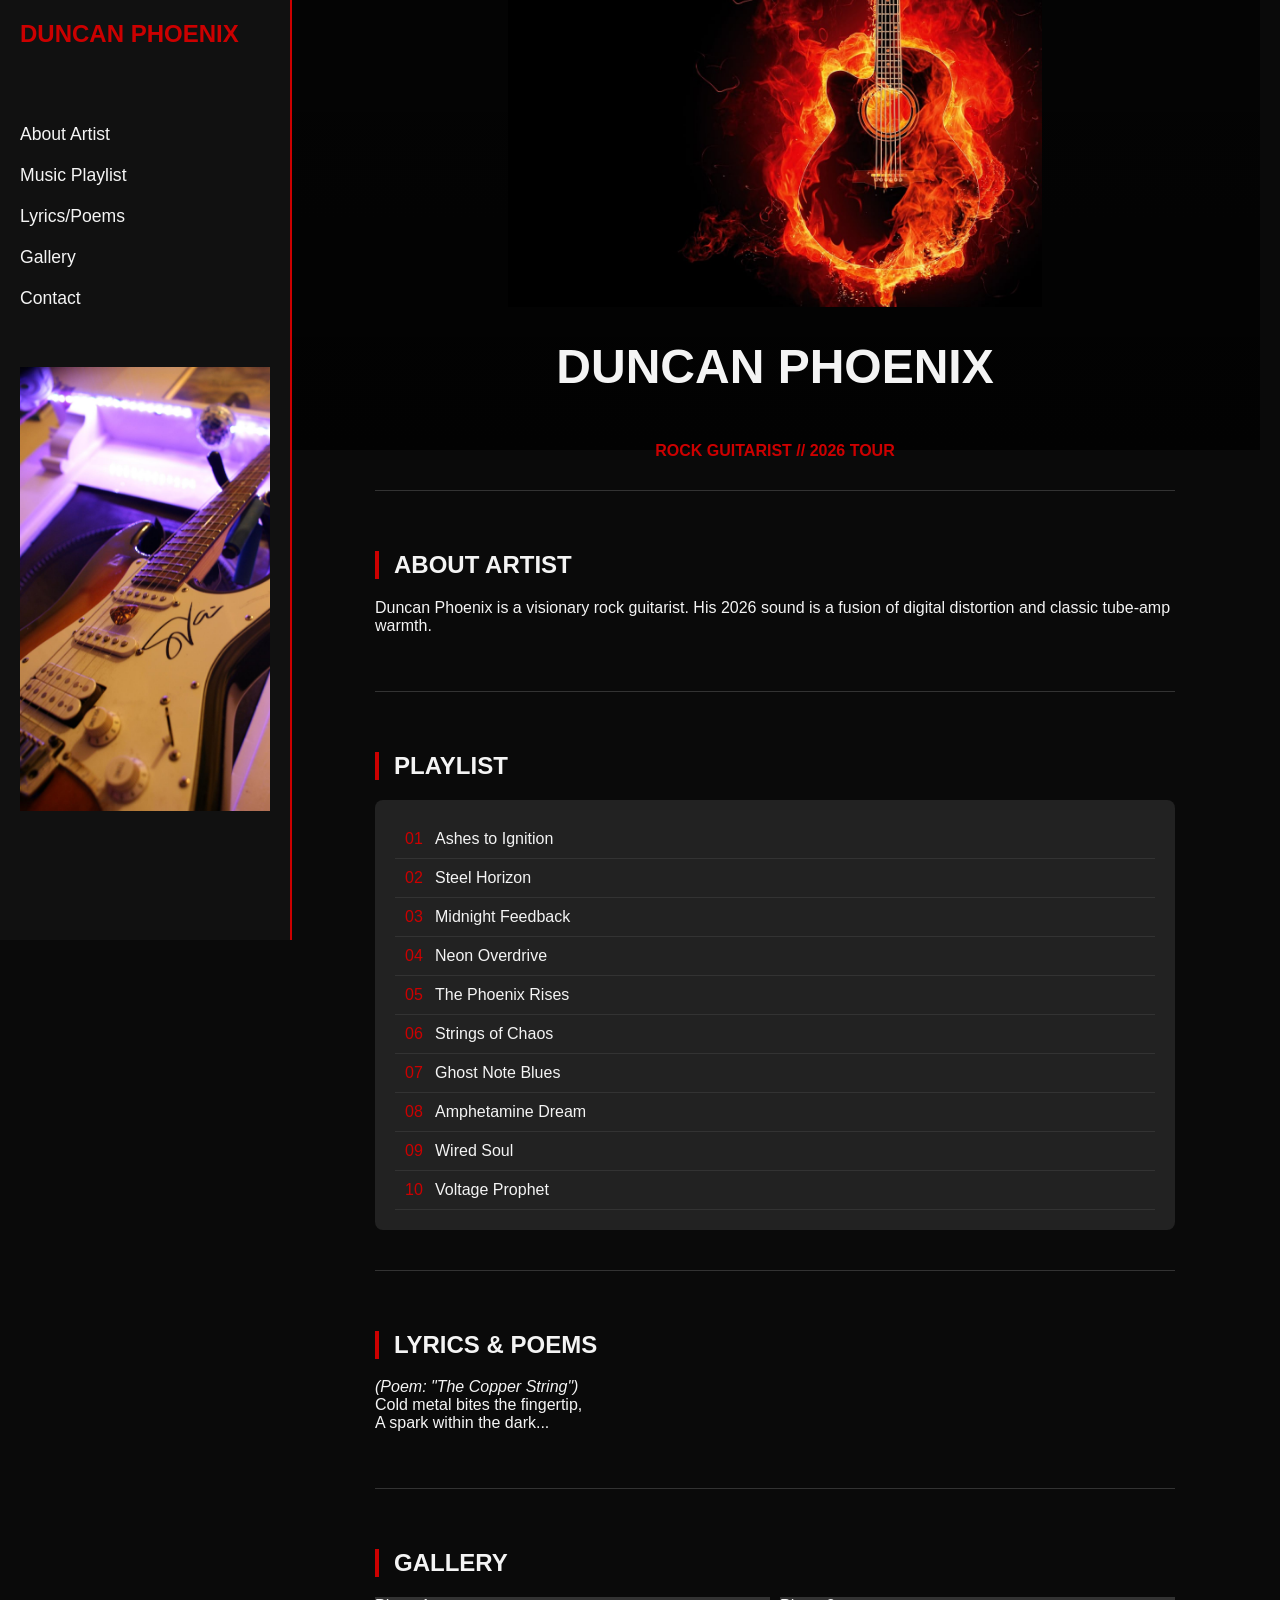
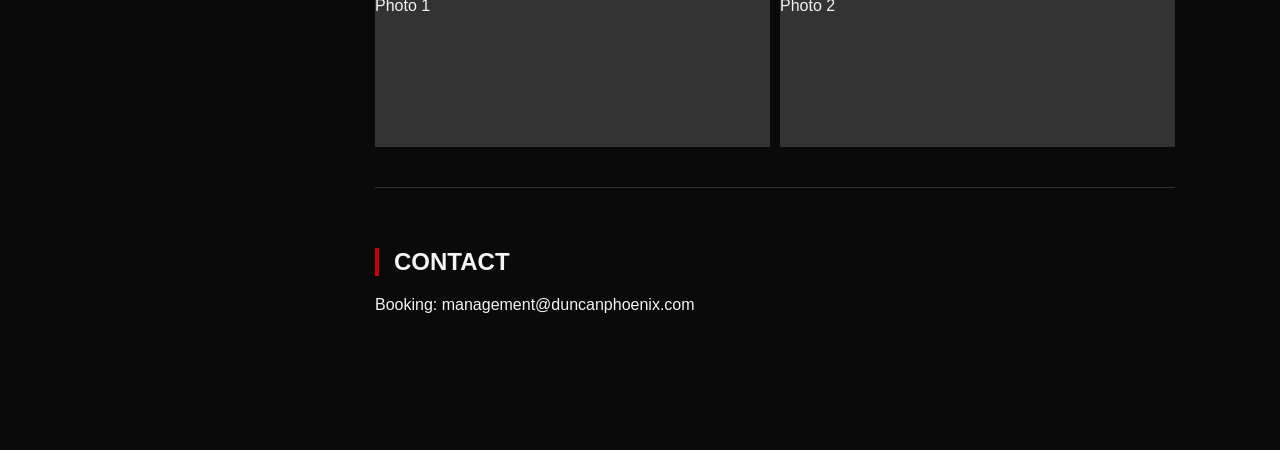
<file: index.html>
<!DOCTYPE html>
<html lang="en">
<head>
    <meta charset="UTF-8">
    <meta name="viewport" content="width=device-width, initial-scale=1.0">
    <title>Duncan Phoenix | Official Artist Site</title>
    <style>
        :root {
            --primary-red: #cc0000;
            --dark-bg: #0a0a0a;
            --sidebar-bg: #111;
            --text-light: #f4f4f4;
            --accent-gray: #222;
        }

        body {
            font-family: 'Segoe UI', sans-serif;
            background-color: var(--dark-bg);
            color: var(--text-light);
            margin: 0;
            display: flex; /* Sidebar layout */
        }

        /* Side Menu Panel */
        nav.sidebar {
            width: 250px;
            height: 100vh;
            background: var(--sidebar-bg);
            position: fixed;
            border-right: 2px solid var(--primary-red);
            display: flex;
            flex-direction: column;
            padding: 20px;
        }

        .nav-logo {
            font-size: 1.5rem;
            font-weight: bold;
            color: var(--primary-red);
            text-transform: uppercase;
            margin-bottom: 40px;
        }

        .nav-links { list-style: none; padding: 0; }
        .nav-links li { margin: 20px 0; }
        .nav-links a {
            color: var(--text-light);
            text-decoration: none;
            font-size: 1.1rem;
            transition: color 0.3s;
        }
        .nav-links a:hover { color: var(--primary-red); }

        /* Main Content Area */
        main {
            margin-left: 290px; /* Offset for fixed sidebar */
            flex-grow: 1;
            padding: 0 20px 40px 0;
        }

        header {
            height: 50vh;
            background: linear-gradient(rgba(0,0,0,0.6), rgba(0,0,0,0.8)), 
                        url('https://images.unsplash.com');
            background-size: cover;
            display: flex;
            flex-direction: column;
            justify-content: center;
            align-items: center;
        }

        .section-container { max-width: 800px; margin: 40px auto; }
        .track-list { background: var(--accent-gray); padding: 20px; border-radius: 8px; }
        .track-item { display: flex; padding: 10px; border-bottom: 1px solid #333; }
        .track-number { width: 30px; color: var(--primary-red); }
        
        /* Placeholder for new topics */
        .content-block { padding: 40px 0; border-top: 1px solid #333; }
        h2 { border-left: 4px solid var(--primary-red); padding-left: 15px; text-transform: uppercase; }
    </style>
</head>
<body>

    <nav class="sidebar">
        <div class="nav-logo">Duncan Phoenix</div>
        <ul class="nav-links">
            <li><a href="about.html">About Artist</a></li>
            <li><a href="playlist.html">Music Playlist</a></li>
            <li><a href="Lyrics&Poems.html">Lyrics/Poems</a></li>
            <li><a href="gallery.html">Gallery</a></li>
            <li><a href="contact.html">Contact</a></li>
            <br>
            <li><img src="images/git.jpg" style="width:100%;"</li>
        </ul>
    </nav>

    <main>
        <header>
            <img src="images/fireguitar.jpg" style="width:55%;">
            <h1 style="font-size: 3rem;">DUNCAN PHOENIX</h1>
            <p style="color: var(--primary-red); font-weight: bold;">ROCK GUITARIST // 2026 TOUR</p>
        </header>

        <div class="section-container">
            <!-- About Artist Section -->
            <section id="about" class="content-block">
                <h2>About Artist</h2>
                <p>Duncan Phoenix is a visionary rock guitarist. His 2026 sound is a fusion of digital distortion and classic tube-amp warmth.</p>
            </section>

            <!-- Playlist Section -->
            <section id="music" class="content-block">
                <h2>Playlist</h2>
                <div class="track-list">
                    <div class="track-item"><span class="track-number">01</span> Ashes to Ignition</div>
                    <div class="track-item"><span class="track-number">02</span> Steel Horizon</div>
                    <div class="track-item"><span class="track-number">03</span> Midnight Feedback</div>
                    <div class="track-item"><span class="track-number">04</span> Neon Overdrive</div>
                    <div class="track-item"><span class="track-number">05</span> The Phoenix Rises</div>
                    <div class="track-item"><span class="track-number">06</span> Strings of Chaos</div>
                    <div class="track-item"><span class="track-number">07</span> Ghost Note Blues</div>
                    <div class="track-item"><span class="track-number">08</span> Amphetamine Dream</div>
                    <div class="track-item"><span class="track-number">09</span> Wired Soul</div>
                    <div class="track-item"><span class="track-number">10</span> Voltage Prophet</div>
                </div>
            </section>

            <!-- Lyrics/Poems Section -->
            <section id="lyrics" class="content-block">
                <h2>Lyrics & Poems</h2>
                <p><em>(Poem: "The Copper String")</em><br>
                Cold metal bites the fingertip,<br>
                A spark within the dark...</p>
            </section>

            <!-- Gallery Section -->
            <section id="gallery" class="content-block">
                <h2>Gallery</h2>
                <div style="display: grid; grid-template-columns: 1fr 1fr; gap: 10px;">
                    <div style="background: #333; height: 150px;">Photo 1</div>
                    <div style="background: #333; height: 150px;">Photo 2</div>
                </div>
            </section>

            <!-- Contact Section -->
            <section id="contact" class="content-block">
                <h2>Contact</h2>
                <p>Booking: management@duncanphoenix.com</p>
            </section>
        </div>
    </main>
</body>
</html>
</file>
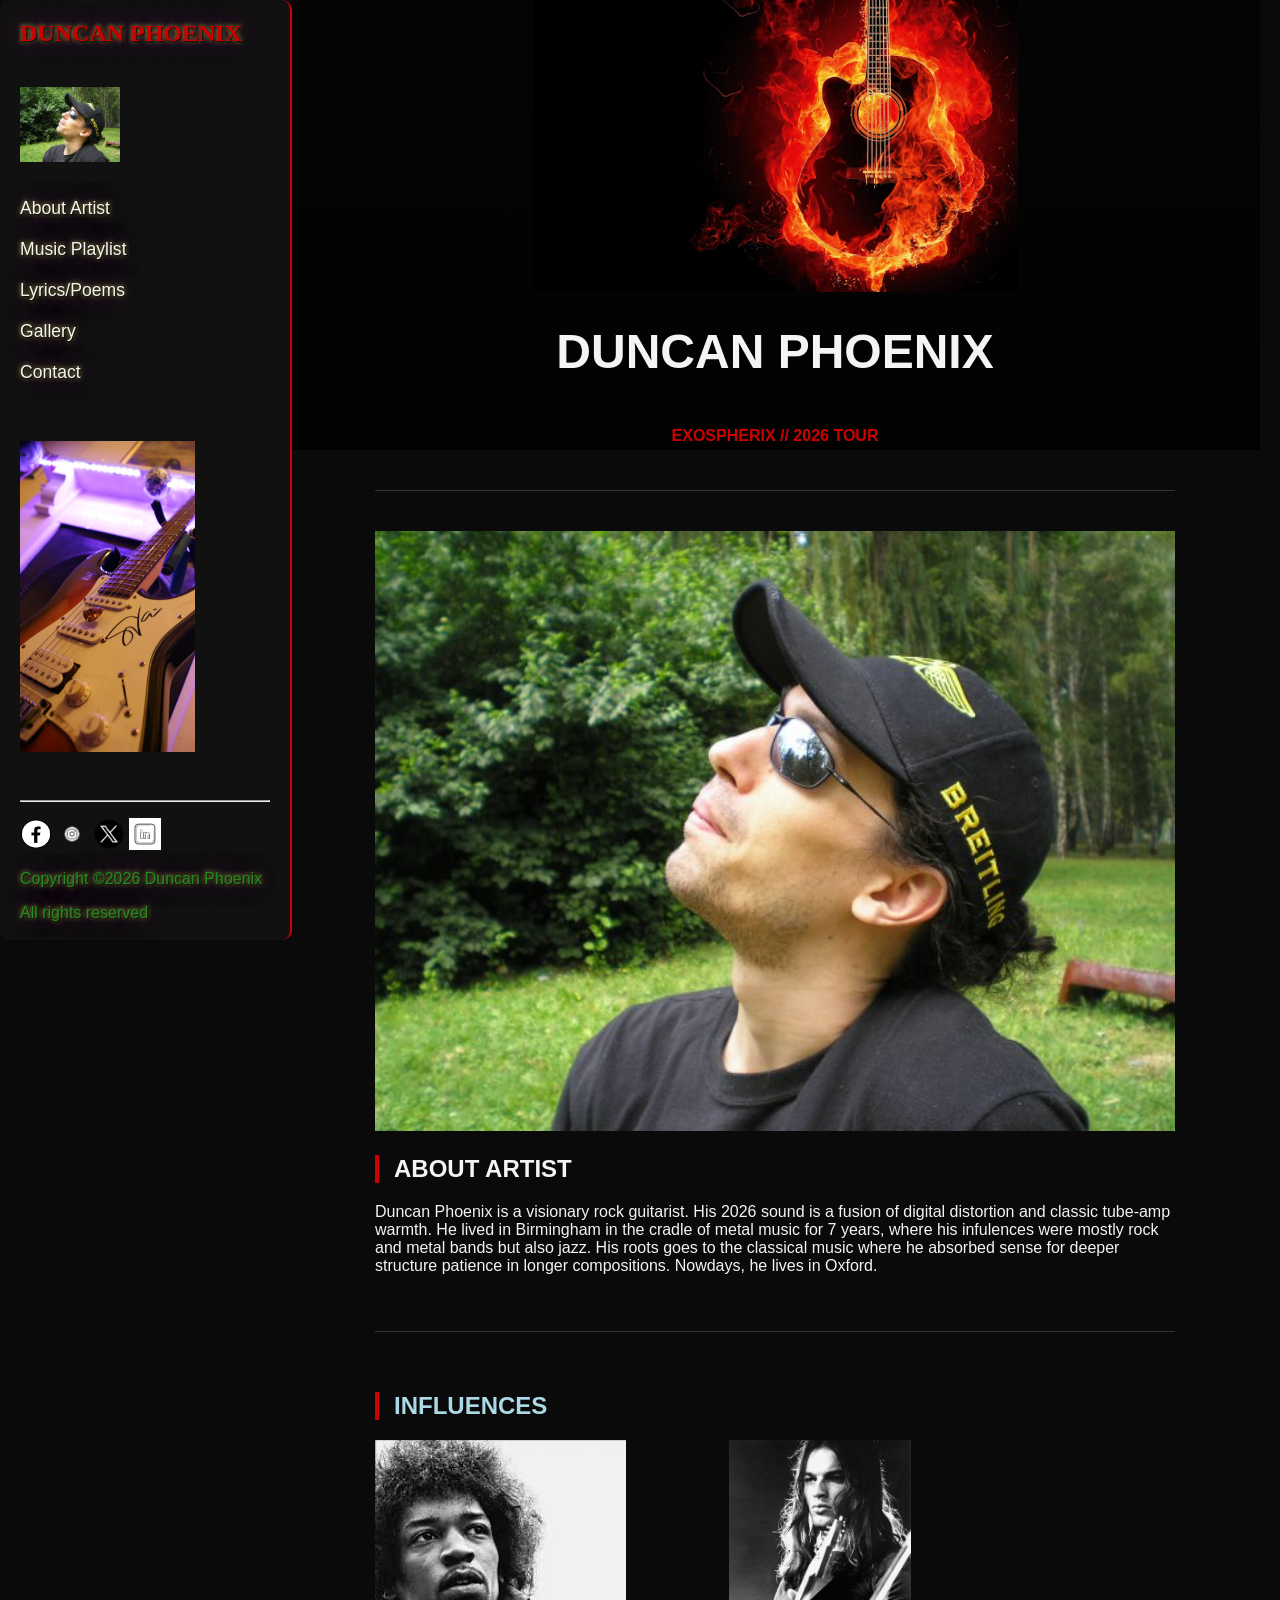
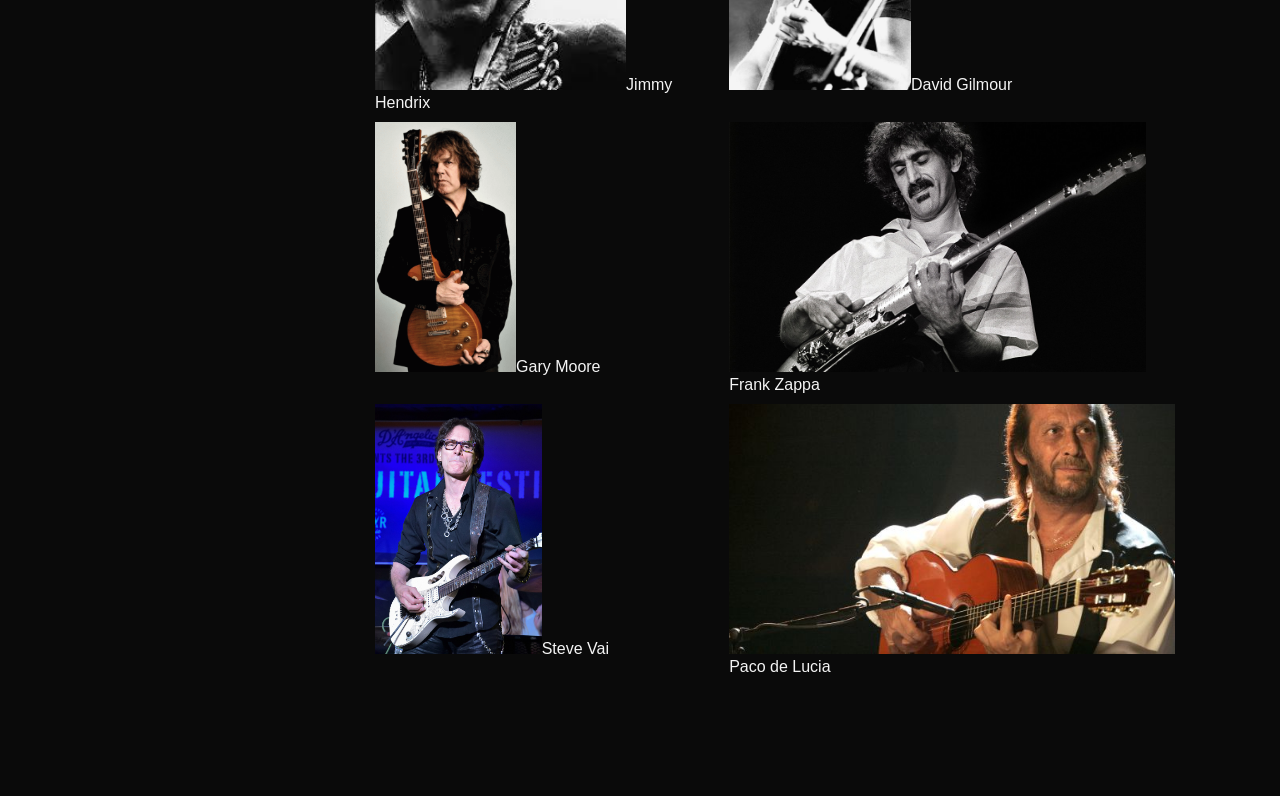
<file: about.html>
<!DOCTYPE html>
<html lang="en">
<head>
    <meta charset="UTF-8">
    <meta name="viewport" content="width=device-width, initial-scale=1.0">
    <title>Duncan Phoenix | Official Artist Site</title>
    <style>
        :root {
            --primary-red: #cc0000;
            --dark-bg: #0a0a0a;
            --sidebar-bg: #111;
            --text-light: #f4f4f4;
            --accent-gray: #222;
        }

        body {
            font-family: 'Segoe UI', sans-serif;
            background-color: var(--dark-bg);
            color: var(--text-light);
            margin: 0;
            display: flex; /* Sidebar layout */
        }

        /* Side Menu Panel */
        nav.sidebar {
            width: 250px;
            height: 100vh;
            background: var(--sidebar-bg);
            position: fixed;
            border-right: 2px solid var(--primary-red);
			border-radius: 10px;
            display: flex;
            flex-direction: column;
            padding: 20px;
        }

        .nav-logo {
            font-size: 1.5rem;
			font-family: ballet;
            font-weight: bold;
            color: var(--primary-red);
            text-transform: uppercase;
            margin-bottom: 40px;
        }

        .nav-links { list-style: none; padding: 0; }
        .nav-links li { margin: 20px 0; }
        .nav-links a {
            color: var(--text-light);
            text-decoration: none;
            font-size: 1.1rem;
            transition: color 0.3s;
        }
        .nav-links a:hover { color: var(--primary-red); }

        /* Main Content Area */
        main {
            margin-left: 290px; /* Offset for fixed sidebar */
            flex-grow: 1;
            padding: 0 20px 40px 0;
        }

        header {
            height: 50vh;
            background: linear-gradient(rgba(0,0,0,0.6), rgba(0,0,0,0.8)), 
                        url('https://images.unsplash.com');
            background-size: cover;
            display: flex;
            flex-direction: column;
            justify-content: center;
            align-items: center;
        }

        .section-container { max-width: 800px; margin: 40px auto; }
        .track-list { background: var(--accent-gray); padding: 20px; border-radius: 8px; }
        .track-item { display: flex; padding: 10px; border-bottom: 1px solid #333; }
        .track-number { width: 30px; color: var(--primary-red); }
        
        /* Placeholder for new topics */
        .content-block { padding: 40px 0; border-top: 1px solid #333; }
        h2 { border-left: 4px solid var(--primary-red); padding-left: 15px; text-transform: uppercase; }
    </style>
</head>
<body>
     <div class="bg-img">
     <div class="container">

	  <nav class="sidebar" style="text-shadow: 1px 1px 2px rgb(0, 0, 0), 0 0 25px rgb(96, 12, 98), 0 0 5px rgb(208, 220, 74);">
        <div class="nav-logo">Duncan Phoenix</div>
		<img src="images/cap.jpg" style="width:40%;">
        <ul class="nav-links">
            <li><a href="about.html">About Artist</a></li>
            <li><a href="playlist.html">Music Playlist</a></li>
            <li><a href="Lyrics&Poems.html">Lyrics/Poems</a></li>
            <li><a href="gallery.html">Gallery</a></li>
            <li><a href="contact.html">Contact</a></li>
            <br>
            <li><img src="images/git.jpg" style="width:70%;"></li>
        </ul>
         <div class="foot" style="">
		 <hr style="color="blue;">
         <p>
		 <a href="https://facebook.com" target="_blank"><img src="images/facebl.png" alt="HTML5 Icon" style="width:32px;height:32px;"/></a>
         <a href="https://instagram.com/" target="_blank"><img src="images/instabl.png" alt="HTML5 Icon" style="width:32px;height:32px;"/></a>
		 <a href="https://x.com/" target="_blank"><img src="images/twitter.png" alt="HTML5 Icon" style="width:32px;height:32px;"/></a>
		 <a href="https://linkedin.com/" target="_blank"><img src="images/linkedin.jpg" alt="HTML5 Icon" style="width:32px;height:32px;"/></a>
	     </p>
	     <p style="color: forestgreen;">Copyright ©2026 Duncan Phoenix</p>
		 <p style="color: forestgreen;">All rights reserved</p>
	     </div>
       </nav>
	 </div>

    <main>
        <header>
            <img src="images/fireguitar.jpg" style="width:50%;">
            <h1 style="font-size: 3rem;">DUNCAN PHOENIX</h1>
            <p style="color: var(--primary-red); font-weight: bold;">EXOSPHERIX // 2026 TOUR</p>
        </header>

        <div class="section-container">
            <!-- About Artist Section -->
            <section id="about" class="content-block">
                <img src="images/cap.jpg" style="width:100%;">
                <h2>About Artist</h2>
                <p>Duncan Phoenix is a visionary rock guitarist. His 2026 sound is a fusion of digital distortion and classic tube-amp warmth.
                   He lived in Birmingham in the cradle of metal music for 7 years, where his infulences were mostly rock and metal bands but also jazz. 
                   His roots goes to the classical music where he absorbed sense for deeper structure patience in longer compositions. 
                   Nowdays, he lives in Oxford. </p>
            </section>

   

            <!-- Gallery Section -->
            <section id="gallery" class="content-block">
                <h2 style="color:lightblue;">Influences</h2>
                <div style="display: grid; grid-template-columns: 1fr 1fr; gap: 10px;">
                    <div><img src="images/jimmy.jpg" style="height: 250px;">Jimmy Hendrix</div>
                    <div><img src="images/gil.jpg" style="height: 250px;">David Gilmour</div>
                    <div><img src="images/moore.jpg" style="height: 250px;">Gary Moore</div>
                    <div><img src="images/Frank.jpg" style="height: 250px;">Frank Zappa</div>
                    <div><img src="images/vai.jpg" style="height: 250px;">Steve Vai</div>
                    <div><img src="images/paco.jpg" style="height: 250px;">Paco de Lucia</div>
                </div>
            </section>

     
        </div>
    </main>
</body>
</html>
</file>
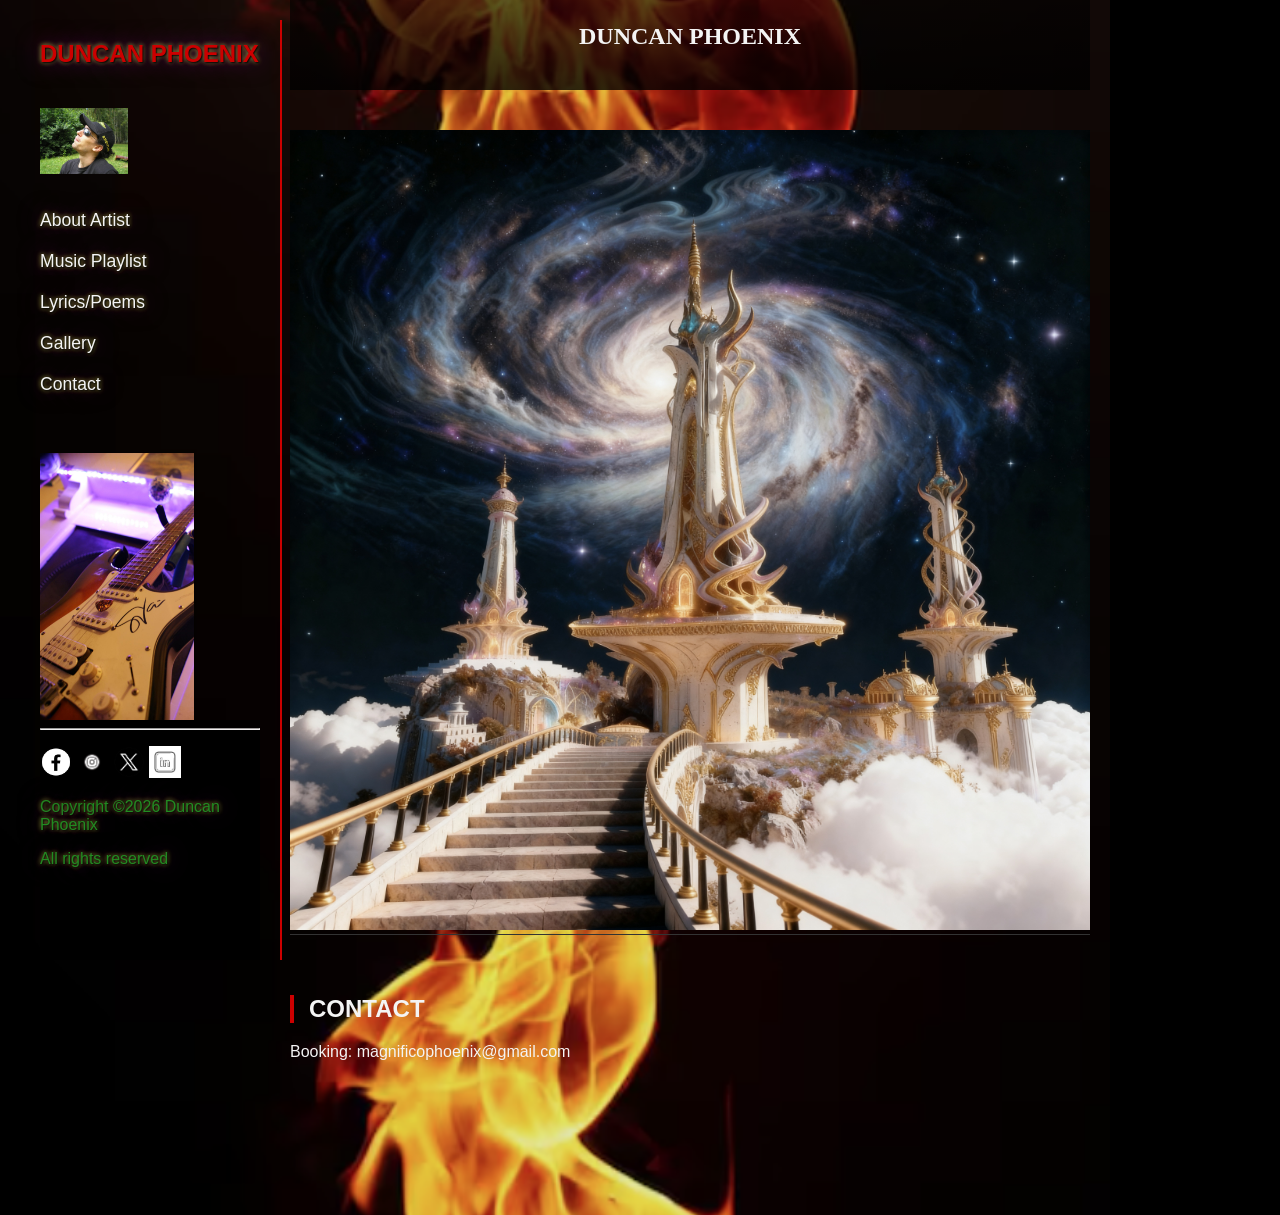
<file: contact.html>
<!DOCTYPE html>
<html lang="en">
<head>
    <meta charset="UTF-8">
    <meta name="viewport" content="width=device-width, initial-scale=1.0">
    <title>Duncan Phoenix | Official Artist Site</title>
    <style>
        :root {
            --primary-red: #cc0000;
            --dark-bg: #0a0a0a;
            --sidebar-bg: #111;
            --text-light: #f4f4f4;
            --accent-gray: #222;
        }

        body {
            font-family: 'Segoe UI', sans-serif;
            background-color: black;
            color: var(--text-light);
            margin: 0;
            display: flex; /* Sidebar layout */
        }
      
        /* Side Menu Panel */
		.bg-img {
  /* The image used */
  background-image: url("images/fstripev.png" );	
  
  min-height: 380px;

  /* Center and scale the image nicely */
  background-position: center;
  background-repeat: no-repeat;
  background-size: cover;

  /* Needed to position the navbar */
  position: relative;
}

/* Position the navbar container inside the image */
.container {
  position: absolute;
  margin: 20px;
  width: auto;
}

/* The navbar */

        nav.sidebar {
            width: 220px;
            height: 100vh;
            background: var(black);
            position: fixed;
            border-right: 2px solid var(--primary-red);
            display: flex;
            flex-direction: column;
            padding: 20px;
        }

        .nav-logo {
            font-size: 1.5rem;
            font-weight: bold;
            color: var(--primary-red);
            text-transform: uppercase;
            margin-bottom: 40px;
        }

        .nav-links { list-style: none; padding: 0; }
        .nav-links li { margin: 20px 0; }
        .nav-links a {
            color: var(--text-light);
            text-decoration: none;
            font-size: 1.1rem;
            transition: color 0.3s;
        }
        .nav-links a:hover { color: var(--primary-red); }

        /* Main Content Area */
        main {
            margin-left: 290px; /* Offset for fixed sidebar */
            flex-grow: 1;
            padding: 0 20px 40px 0;
        }

        header {
            height: 10vh;
            background: linear-gradient(rgba(0,0,0,0.6), rgba(0,0,0,0.8)), 
                        url('');
            background-size: cover;
            display: flex;
            flex-direction: column;
            justify-content: center;
            align-items: center;
        }

        .section-container { max-width: 800px; margin: 40px auto; }
        .track-list { background: #191970; padding: 20px; border-radius: 8px; opacity: 0.6; }
        .track-item { display: flex; padding: 10px; border-bottom: 1px solid #333; }
        .track-number { width: 30px; color: var(#6495ED); }
        
        /* Placeholder for new topics */
        .content-block { padding: 40px 0; border-top: 1px solid #333; }
         h2 { border-left: 4px solid var(--primary-red); padding-left: 15px; text-transform: uppercase; }
		
		.foot { position: absolute; bottom: 0; height: 240px; background: black; width: inherit; }
    </style>
</head>
<body>
     <div class="bg-img">
     <div class="container">

	  <nav class="sidebar" style="text-shadow: 1px 1px 2px rgb(0, 0, 0), 0 0 25px rgb(96, 12, 98), 0 0 5px rgb(208, 220, 74);">
        <div class="nav-logo">Duncan Phoenix</div>
		<img src="images/cap.jpg" style="width:40%;">
        <ul class="nav-links">
            <li><a href="about.html">About Artist</a></li>
            <li><a href="playlist.html">Music Playlist</a></li>
            <li><a href="Lyrics&Poems.html">Lyrics/Poems</a></li>
            <li><a href="gallery.html">Gallery</a></li>
            <li><a href="contact.html">Contact</a></li>
            <br>
            <li><img src="images/git.jpg" style="width:70%;"></li>
        </ul>
         <div class="foot" style="">
		 <hr style="color="blue;">
         <p>
		 <a href="https://facebook.com" target="_blank"><img src="images/facebl.png" alt="HTML5 Icon" style="width:32px;height:32px;"/></a>
         <a href="https://instagram.com/" target="_blank"><img src="images/instabl.png" alt="HTML5 Icon" style="width:32px;height:32px;"/></a>
		 <a href="https://x.com/" target="_blank"><img src="images/twitter.png" alt="HTML5 Icon" style="width:32px;height:32px;"/></a>
		 <a href="https://linkedin.com/" target="_blank"><img src="images/linkedin.jpg" alt="HTML5 Icon" style="width:32px;height:32px;"/></a>
	     </p>
	     <p style="color: forestgreen;">Copyright ©2026 Duncan Phoenix</p>
		 <p style="color: forestgreen;">All rights reserved</p>
	     </div>
       </nav>
	 </div>
		

    <main>
        <header>
       
            <font face = "Ballet" size = "5"><strong>DUNCAN PHOENIX</strong></font><br />
           
        </header>
         <div class="section-container">
           <img src="images/tower.jpg" style="width:100%;">

            <!-- Playlist Section -->
            <section id="music" class="content-block">
              	
                <h2>Contact</h2>
                <p>Booking: magnificophoenix@gmail.com</p>
                <br>
            </section>
		 </div>
    </main>
</body>
</html>
</file>
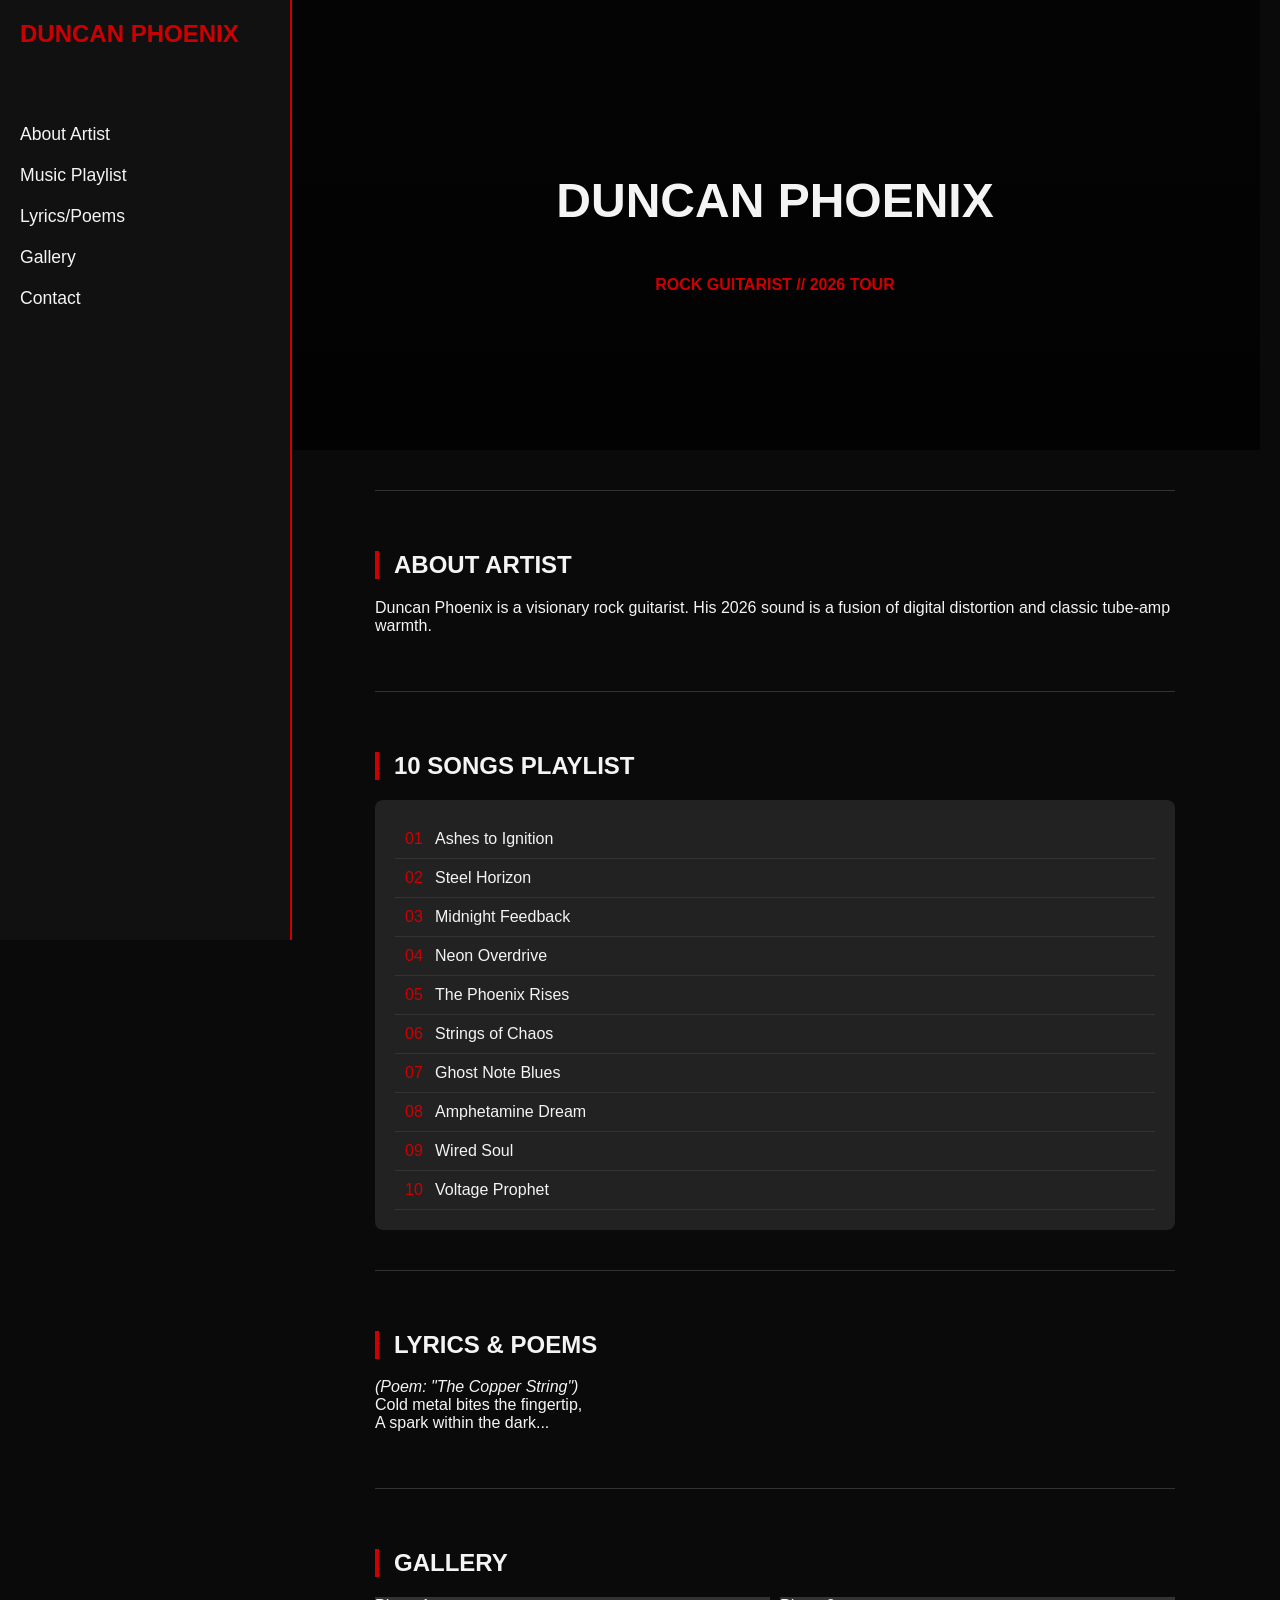
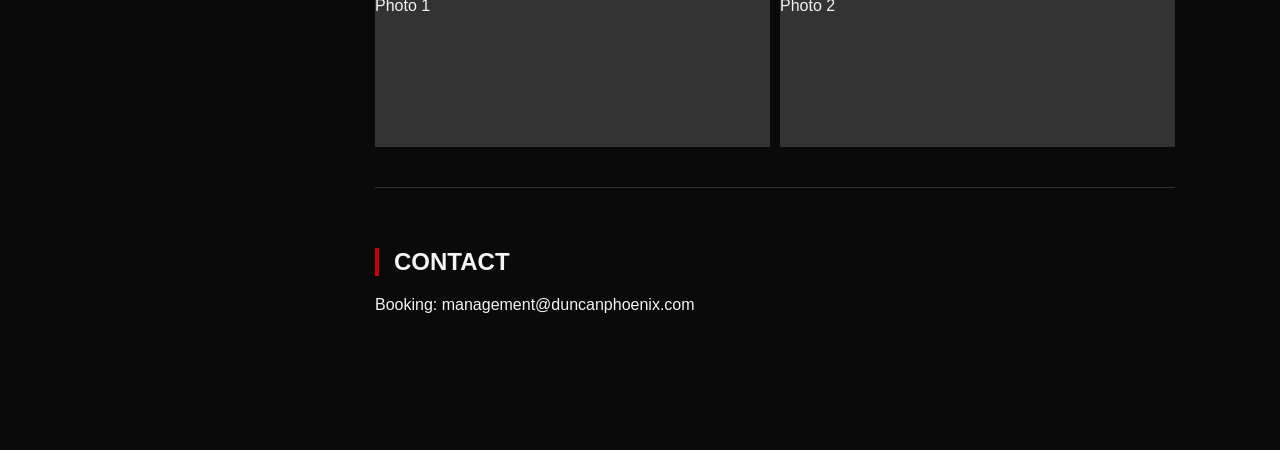
<file: DuncanPhoenix.html>
<!DOCTYPE html>
<html lang="en">
<head>
    <meta charset="UTF-8">
    <meta name="viewport" content="width=device-width, initial-scale=1.0">
    <title>Duncan Phoenix | Official Artist Site</title>
    <style>
        :root {
            --primary-red: #cc0000;
            --dark-bg: #0a0a0a;
            --sidebar-bg: #111;
            --text-light: #f4f4f4;
            --accent-gray: #222;
        }

        body {
            font-family: 'Segoe UI', sans-serif;
            background-color: var(--dark-bg);
            color: var(--text-light);
            margin: 0;
            display: flex; /* Sidebar layout */
        }

        /* Side Menu Panel */
        nav.sidebar {
            width: 250px;
            height: 100vh;
            background: var(--sidebar-bg);
            position: fixed;
            border-right: 2px solid var(--primary-red);
            display: flex;
            flex-direction: column;
            padding: 20px;
        }

        .nav-logo {
            font-size: 1.5rem;
            font-weight: bold;
            color: var(--primary-red);
            text-transform: uppercase;
            margin-bottom: 40px;
        }

        .nav-links { list-style: none; padding: 0; }
        .nav-links li { margin: 20px 0; }
        .nav-links a {
            color: var(--text-light);
            text-decoration: none;
            font-size: 1.1rem;
            transition: color 0.3s;
        }
        .nav-links a:hover { color: var(--primary-red); }

        /* Main Content Area */
        main {
            margin-left: 290px; /* Offset for fixed sidebar */
            flex-grow: 1;
            padding: 0 20px 40px 0;
        }

        header {
            height: 50vh;
            background: linear-gradient(rgba(0,0,0,0.6), rgba(0,0,0,0.8)), 
                        url('https://images.unsplash.com');
            background-size: cover;
            display: flex;
            flex-direction: column;
            justify-content: center;
            align-items: center;
        }

        .section-container { max-width: 800px; margin: 40px auto; }
        .track-list { background: var(--accent-gray); padding: 20px; border-radius: 8px; }
        .track-item { display: flex; padding: 10px; border-bottom: 1px solid #333; }
        .track-number { width: 30px; color: var(--primary-red); }
        
        /* Placeholder for new topics */
        .content-block { padding: 40px 0; border-top: 1px solid #333; }
        h2 { border-left: 4px solid var(--primary-red); padding-left: 15px; text-transform: uppercase; }
    </style>
</head>
<body>

    <nav class="sidebar">
        <div class="nav-logo">Duncan Phoenix</div>
        <ul class="nav-links">
            <li><a href="#about">About Artist</a></li>
            <li><a href="#music">Music Playlist</a></li>
            <li><a href="#lyrics">Lyrics/Poems</a></li>
            <li><a href="#gallery">Gallery</a></li>
            <li><a href="#contact">Contact</a></li>
        </ul>
    </nav>

    <main>
        <header>
            <h1 style="font-size: 3rem;">DUNCAN PHOENIX</h1>
            <p style="color: var(--primary-red); font-weight: bold;">ROCK GUITARIST // 2026 TOUR</p>
        </header>

        <div class="section-container">
            <!-- About Artist Section -->
            <section id="about" class="content-block">
                <h2>About Artist</h2>
                <p>Duncan Phoenix is a visionary rock guitarist. His 2026 sound is a fusion of digital distortion and classic tube-amp warmth.</p>
            </section>

            <!-- Playlist Section -->
            <section id="music" class="content-block">
                <h2>10 Songs Playlist</h2>
                <div class="track-list">
                    <div class="track-item"><span class="track-number">01</span> Ashes to Ignition</div>
                    <div class="track-item"><span class="track-number">02</span> Steel Horizon</div>
                    <div class="track-item"><span class="track-number">03</span> Midnight Feedback</div>
                    <div class="track-item"><span class="track-number">04</span> Neon Overdrive</div>
                    <div class="track-item"><span class="track-number">05</span> The Phoenix Rises</div>
                    <div class="track-item"><span class="track-number">06</span> Strings of Chaos</div>
                    <div class="track-item"><span class="track-number">07</span> Ghost Note Blues</div>
                    <div class="track-item"><span class="track-number">08</span> Amphetamine Dream</div>
                    <div class="track-item"><span class="track-number">09</span> Wired Soul</div>
                    <div class="track-item"><span class="track-number">10</span> Voltage Prophet</div>
                </div>
            </section>

            <!-- Lyrics/Poems Section -->
            <section id="lyrics" class="content-block">
                <h2>Lyrics & Poems</h2>
                <p><em>(Poem: "The Copper String")</em><br>
                Cold metal bites the fingertip,<br>
                A spark within the dark...</p>
            </section>

            <!-- Gallery Section -->
            <section id="gallery" class="content-block">
                <h2>Gallery</h2>
                <div style="display: grid; grid-template-columns: 1fr 1fr; gap: 10px;">
                    <div style="background: #333; height: 150px;">Photo 1</div>
                    <div style="background: #333; height: 150px;">Photo 2</div>
                </div>
            </section>

            <!-- Contact Section -->
            <section id="contact" class="content-block">
                <h2>Contact</h2>
                <p>Booking: management@duncanphoenix.com</p>
            </section>
        </div>
    </main>
</body>
</html>
</file>
